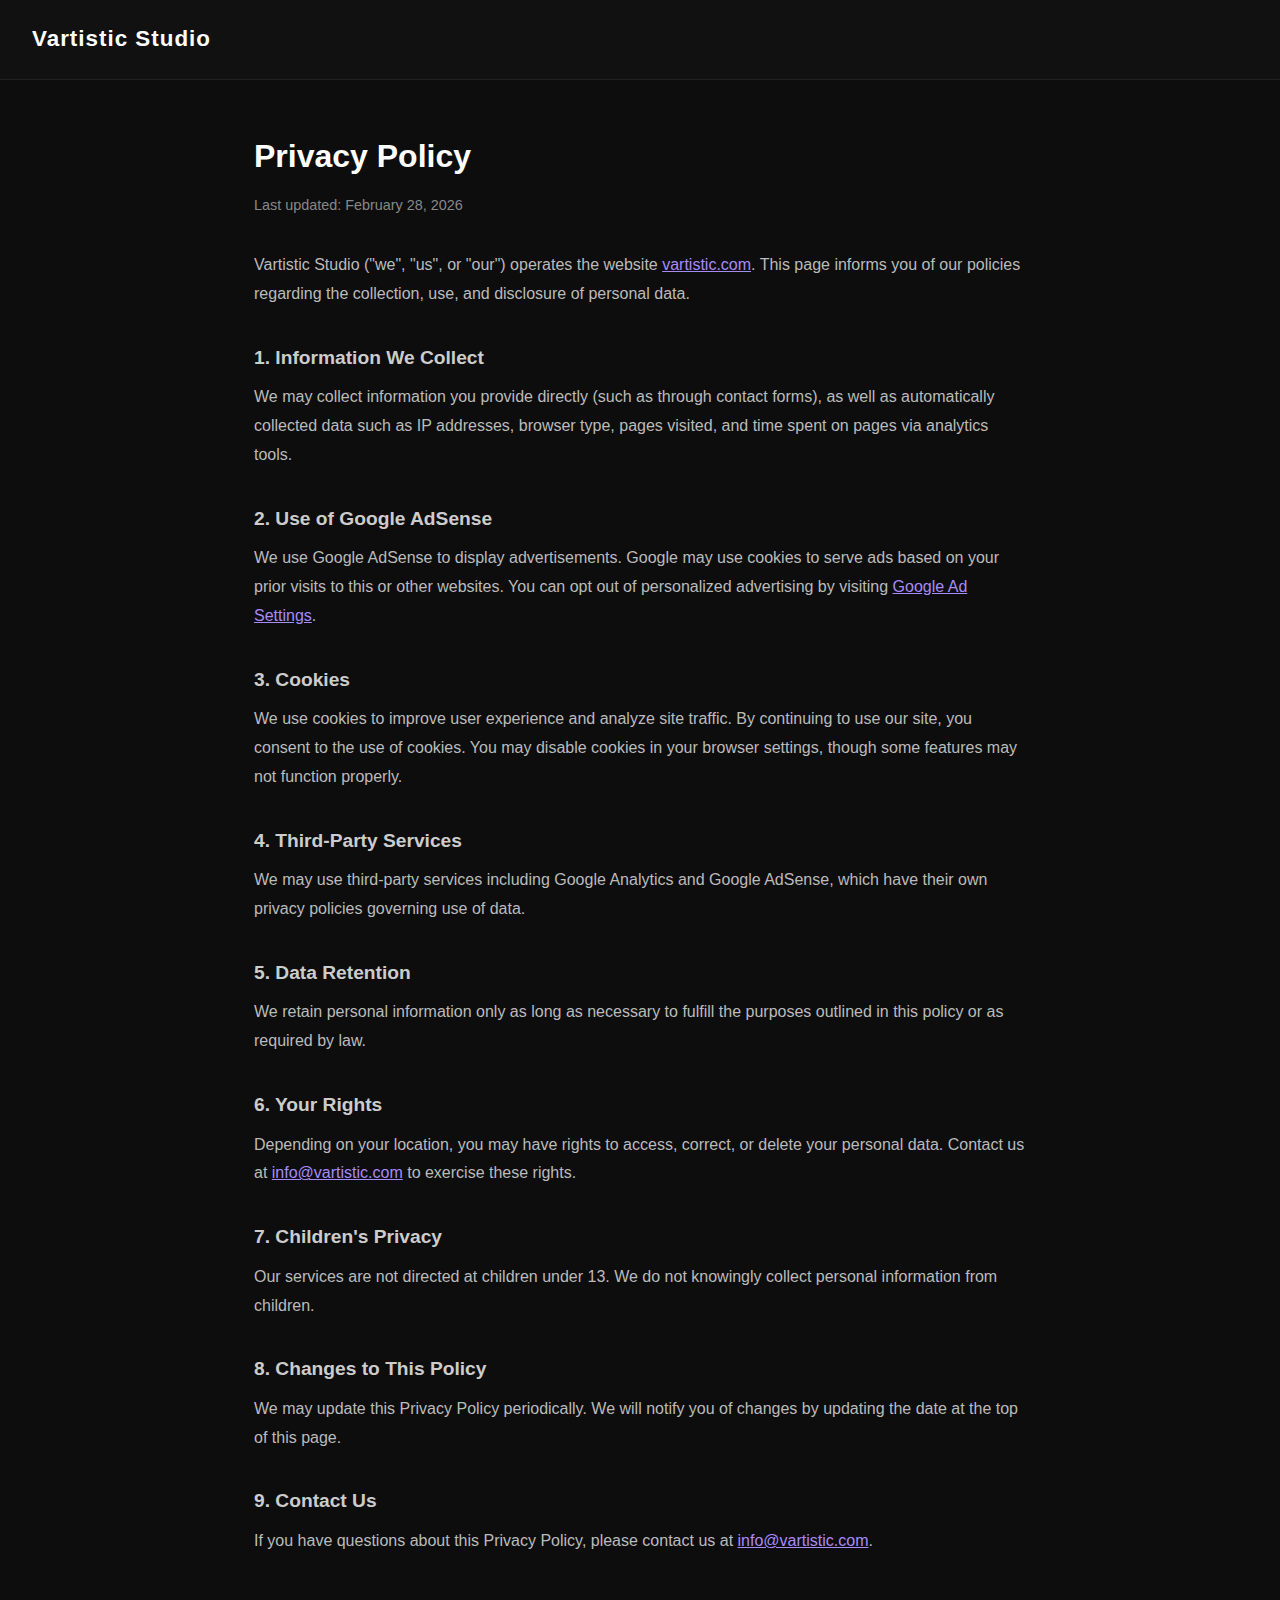
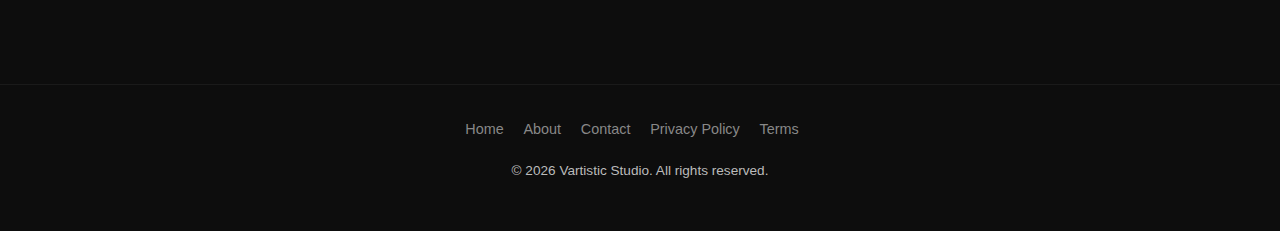
<file: privacy-policy.html>
<!DOCTYPE html>
<html lang="en">
<head>
  <meta charset="UTF-8" />
  <meta name="viewport" content="width=device-width, initial-scale=1.0" />
  <title>Privacy Policy | Vartistic Studio</title>
  <meta name="description" content="Read Vartistic Studio's Privacy Policy to understand how we collect, use, and protect your personal information." />
  <meta name="robots" content="index, follow" />
  <link rel="canonical" href="https://vartistic.com/privacy-policy.html" />

  <!-- Open Graph -->
  <meta property="og:title" content="Privacy Policy | Vartistic Studio" />
  <meta property="og:description" content="How Vartistic Studio handles your data and privacy." />
  <meta property="og:url" content="https://vartistic.com/privacy-policy.html" />
  <meta property="og:type" content="website" />
  <meta property="og:site_name" content="Vartistic Studio" />

  <style>
    *, *::before, *::after { box-sizing: border-box; margin: 0; padding: 0; }
    body { font-family: 'Segoe UI', Arial, sans-serif; background: #0d0d0d; color: #e0e0e0; line-height: 1.8; }
    header { background: #111; padding: 1.2rem 2rem; border-bottom: 1px solid #222; }
    header a { color: #fff; text-decoration: none; font-size: 1.4rem; font-weight: 700; letter-spacing: 1px; }
    .container { max-width: 820px; margin: 3rem auto; padding: 0 1.5rem 4rem; }
    h1 { font-size: 2rem; margin-bottom: 0.5rem; color: #fff; }
    .updated { color: #888; font-size: 0.9rem; margin-bottom: 2rem; }
    h2 { font-size: 1.2rem; margin: 2rem 0 0.5rem; color: #ccc; }
    p { margin-bottom: 1rem; color: #bbb; }
    a { color: #a78bfa; }
    footer { text-align: center; padding: 2rem; color: #555; font-size: 0.85rem; border-top: 1px solid #1a1a1a; }
    nav a { margin-right: 1rem; color: #888; text-decoration: none; font-size: 0.9rem; }
    nav a:hover { color: #fff; }
  </style>
</head>
<body>

<header>
  <a href="/">Vartistic Studio</a>
</header>

<div class="container">
  <h1>Privacy Policy</h1>
  <p class="updated">Last updated: February 28, 2026</p>

  <p>Vartistic Studio ("we", "us", or "our") operates the website <a href="https://vartistic.com">vartistic.com</a>. This page informs you of our policies regarding the collection, use, and disclosure of personal data.</p>

  <h2>1. Information We Collect</h2>
  <p>We may collect information you provide directly (such as through contact forms), as well as automatically collected data such as IP addresses, browser type, pages visited, and time spent on pages via analytics tools.</p>

  <h2>2. Use of Google AdSense</h2>
  <p>We use Google AdSense to display advertisements. Google may use cookies to serve ads based on your prior visits to this or other websites. You can opt out of personalized advertising by visiting <a href="https://www.google.com/settings/ads" target="_blank" rel="noopener">Google Ad Settings</a>.</p>

  <h2>3. Cookies</h2>
  <p>We use cookies to improve user experience and analyze site traffic. By continuing to use our site, you consent to the use of cookies. You may disable cookies in your browser settings, though some features may not function properly.</p>

  <h2>4. Third-Party Services</h2>
  <p>We may use third-party services including Google Analytics and Google AdSense, which have their own privacy policies governing use of data.</p>

  <h2>5. Data Retention</h2>
  <p>We retain personal information only as long as necessary to fulfill the purposes outlined in this policy or as required by law.</p>

  <h2>6. Your Rights</h2>
  <p>Depending on your location, you may have rights to access, correct, or delete your personal data. Contact us at <a href="mailto:info@vartistic.com">info@vartistic.com</a> to exercise these rights.</p>

  <h2>7. Children's Privacy</h2>
  <p>Our services are not directed at children under 13. We do not knowingly collect personal information from children.</p>

  <h2>8. Changes to This Policy</h2>
  <p>We may update this Privacy Policy periodically. We will notify you of changes by updating the date at the top of this page.</p>

  <h2>9. Contact Us</h2>
  <p>If you have questions about this Privacy Policy, please contact us at <a href="mailto:info@vartistic.com">info@vartistic.com</a>.</p>
</div>

<footer>
  <nav>
    <a href="/">Home</a>
    <a href="/about.html">About</a>
    <a href="/contact.html">Contact</a>
    <a href="/privacy-policy.html">Privacy Policy</a>
    <a href="/terms.html">Terms</a>
  </nav>
  <p style="margin-top:1rem;">&copy; 2026 Vartistic Studio. All rights reserved.</p>
</footer>

</body>
</html>
</file>
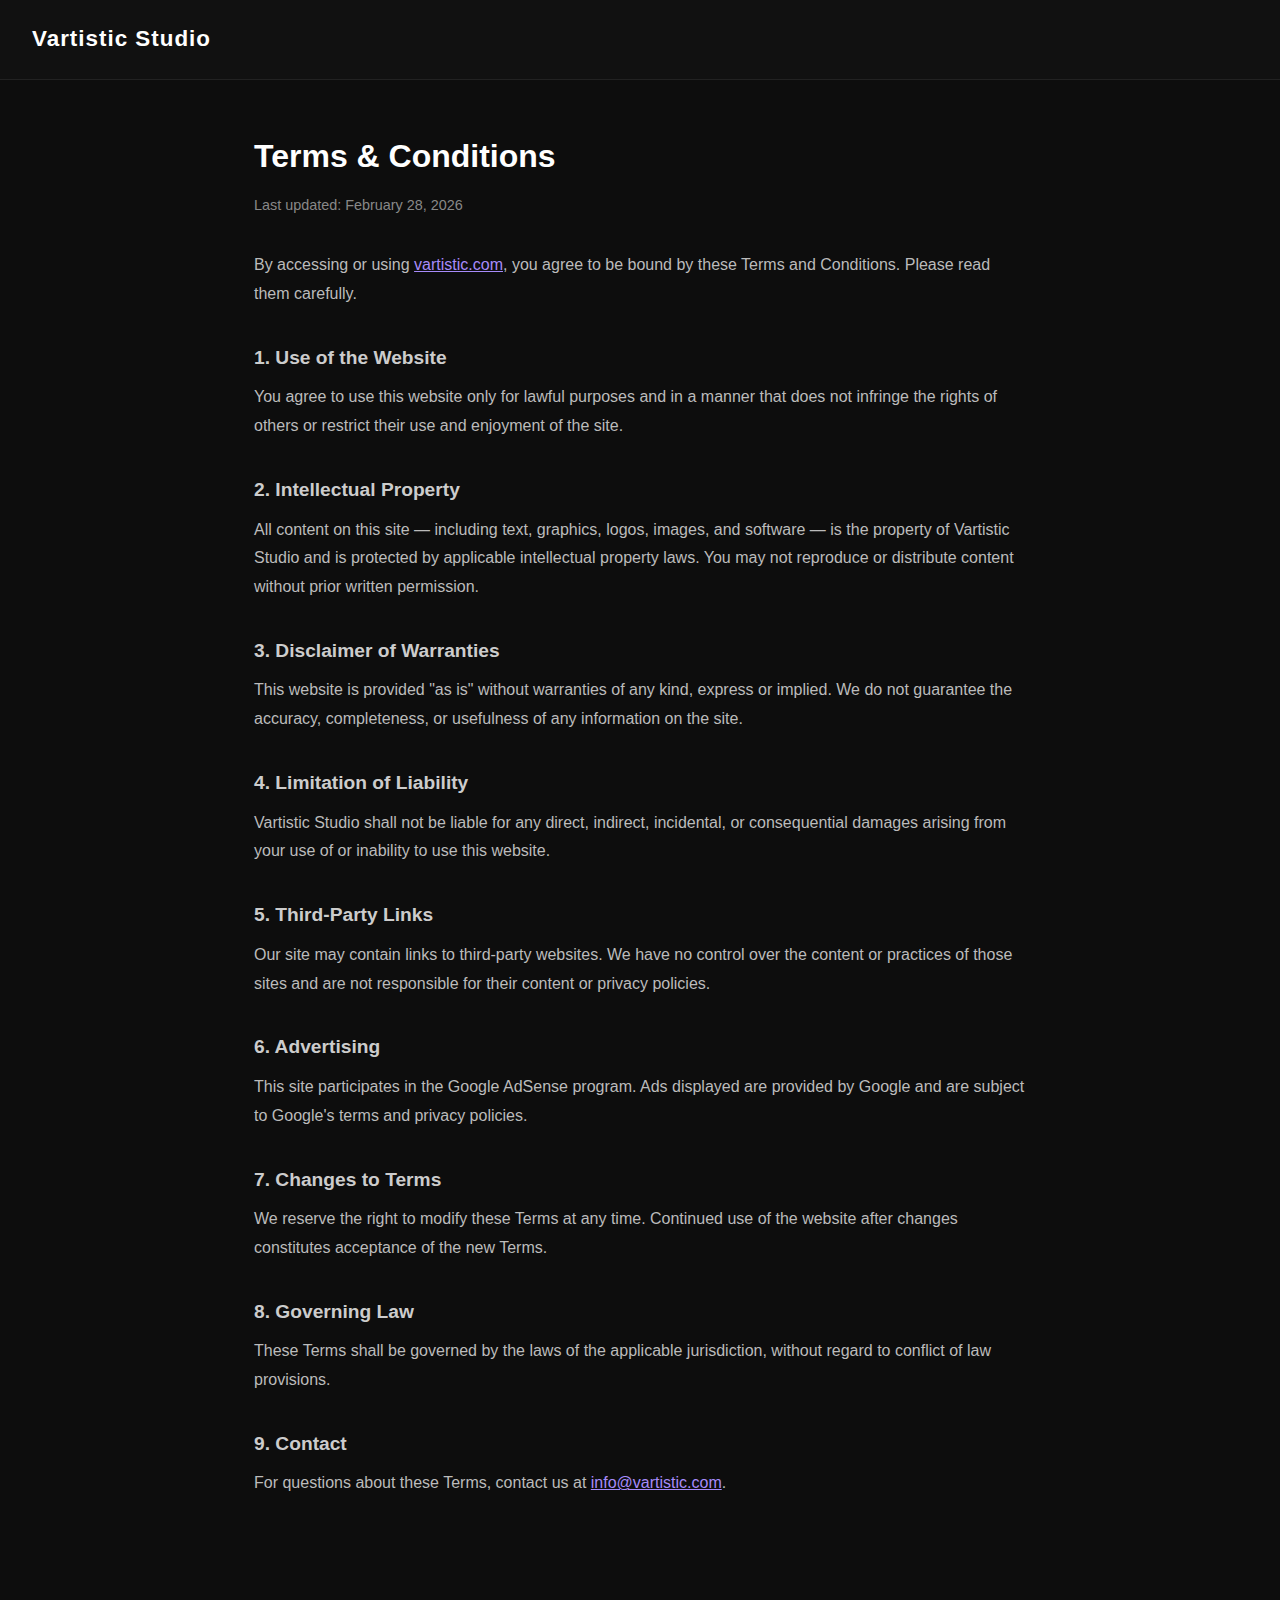
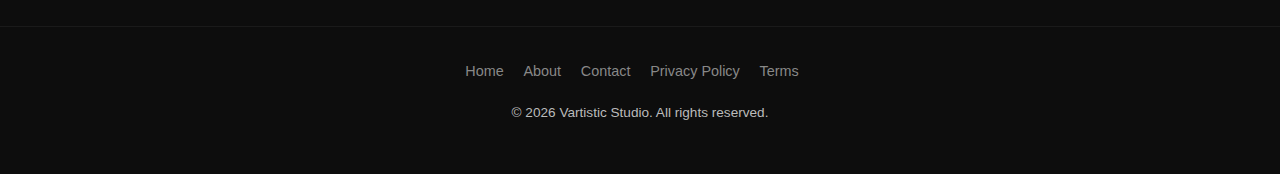
<file: terms.html>
<!DOCTYPE html>
<html lang="en">
<head>
  <meta charset="UTF-8" />
  <meta name="viewport" content="width=device-width, initial-scale=1.0" />
  <title>Terms & Conditions | Vartistic Studio</title>
  <meta name="description" content="Read the Terms and Conditions governing your use of the Vartistic Studio website and services." />
  <meta name="robots" content="index, follow" />
  <link rel="canonical" href="https://vartistic.com/terms.html" />

  <meta property="og:title" content="Terms & Conditions | Vartistic Studio" />
  <meta property="og:description" content="Terms and Conditions for using Vartistic Studio." />
  <meta property="og:url" content="https://vartistic.com/terms.html" />
  <meta property="og:type" content="website" />
  <meta property="og:site_name" content="Vartistic Studio" />

  <style>
    *, *::before, *::after { box-sizing: border-box; margin: 0; padding: 0; }
    body { font-family: 'Segoe UI', Arial, sans-serif; background: #0d0d0d; color: #e0e0e0; line-height: 1.8; }
    header { background: #111; padding: 1.2rem 2rem; border-bottom: 1px solid #222; }
    header a { color: #fff; text-decoration: none; font-size: 1.4rem; font-weight: 700; letter-spacing: 1px; }
    .container { max-width: 820px; margin: 3rem auto; padding: 0 1.5rem 4rem; }
    h1 { font-size: 2rem; margin-bottom: 0.5rem; color: #fff; }
    .updated { color: #888; font-size: 0.9rem; margin-bottom: 2rem; }
    h2 { font-size: 1.2rem; margin: 2rem 0 0.5rem; color: #ccc; }
    p { margin-bottom: 1rem; color: #bbb; }
    a { color: #a78bfa; }
    footer { text-align: center; padding: 2rem; color: #555; font-size: 0.85rem; border-top: 1px solid #1a1a1a; }
    nav a { margin-right: 1rem; color: #888; text-decoration: none; font-size: 0.9rem; }
    nav a:hover { color: #fff; }
  </style>
</head>
<body>

<header>
  <a href="/">Vartistic Studio</a>
</header>

<div class="container">
  <h1>Terms &amp; Conditions</h1>
  <p class="updated">Last updated: February 28, 2026</p>

  <p>By accessing or using <a href="https://vartistic.com">vartistic.com</a>, you agree to be bound by these Terms and Conditions. Please read them carefully.</p>

  <h2>1. Use of the Website</h2>
  <p>You agree to use this website only for lawful purposes and in a manner that does not infringe the rights of others or restrict their use and enjoyment of the site.</p>

  <h2>2. Intellectual Property</h2>
  <p>All content on this site — including text, graphics, logos, images, and software — is the property of Vartistic Studio and is protected by applicable intellectual property laws. You may not reproduce or distribute content without prior written permission.</p>

  <h2>3. Disclaimer of Warranties</h2>
  <p>This website is provided "as is" without warranties of any kind, express or implied. We do not guarantee the accuracy, completeness, or usefulness of any information on the site.</p>

  <h2>4. Limitation of Liability</h2>
  <p>Vartistic Studio shall not be liable for any direct, indirect, incidental, or consequential damages arising from your use of or inability to use this website.</p>

  <h2>5. Third-Party Links</h2>
  <p>Our site may contain links to third-party websites. We have no control over the content or practices of those sites and are not responsible for their content or privacy policies.</p>

  <h2>6. Advertising</h2>
  <p>This site participates in the Google AdSense program. Ads displayed are provided by Google and are subject to Google's terms and privacy policies.</p>

  <h2>7. Changes to Terms</h2>
  <p>We reserve the right to modify these Terms at any time. Continued use of the website after changes constitutes acceptance of the new Terms.</p>

  <h2>8. Governing Law</h2>
  <p>These Terms shall be governed by the laws of the applicable jurisdiction, without regard to conflict of law provisions.</p>

  <h2>9. Contact</h2>
  <p>For questions about these Terms, contact us at <a href="mailto:info@vartistic.com">info@vartistic.com</a>.</p>
</div>

<footer>
  <nav>
    <a href="/">Home</a>
    <a href="/about.html">About</a>
    <a href="/contact.html">Contact</a>
    <a href="/privacy-policy.html">Privacy Policy</a>
    <a href="/terms.html">Terms</a>
  </nav>
  <p style="margin-top:1rem;">&copy; 2026 Vartistic Studio. All rights reserved.</p>
</footer>

</body>
</html>
</file>
